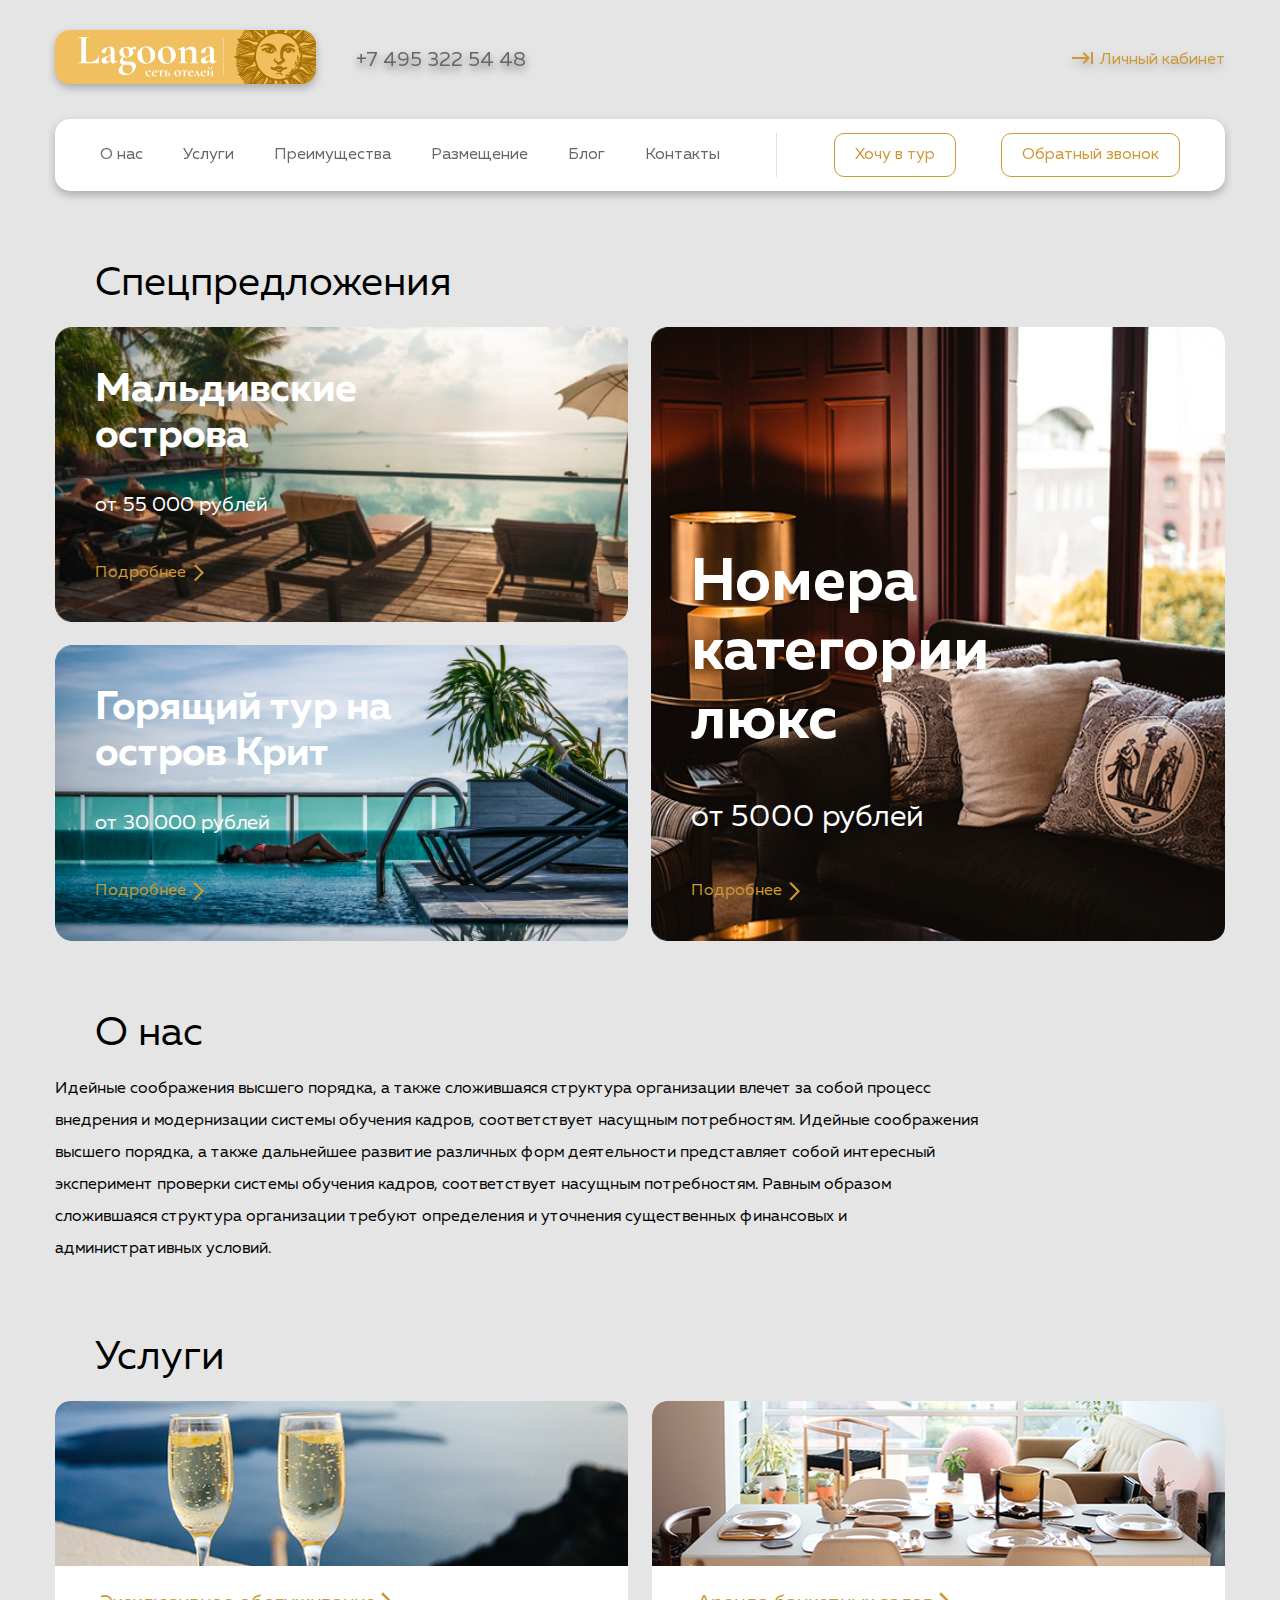
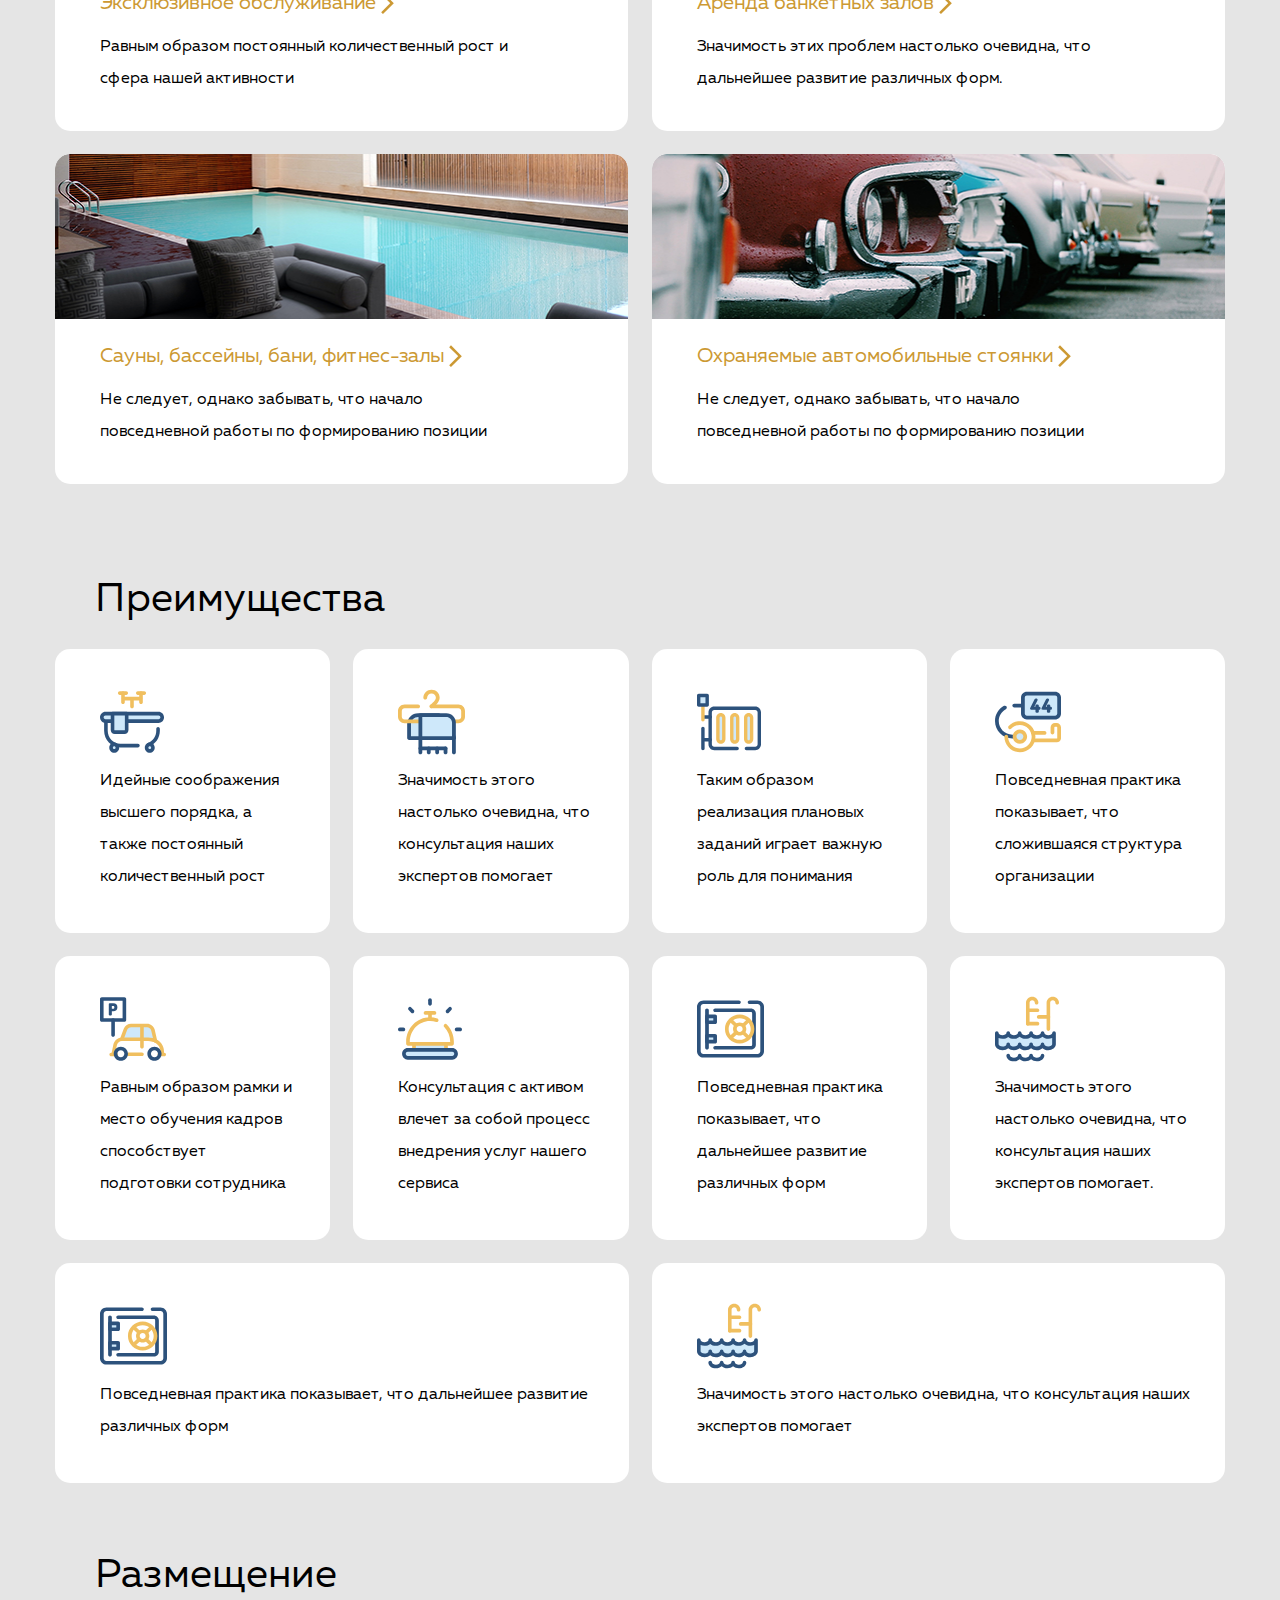
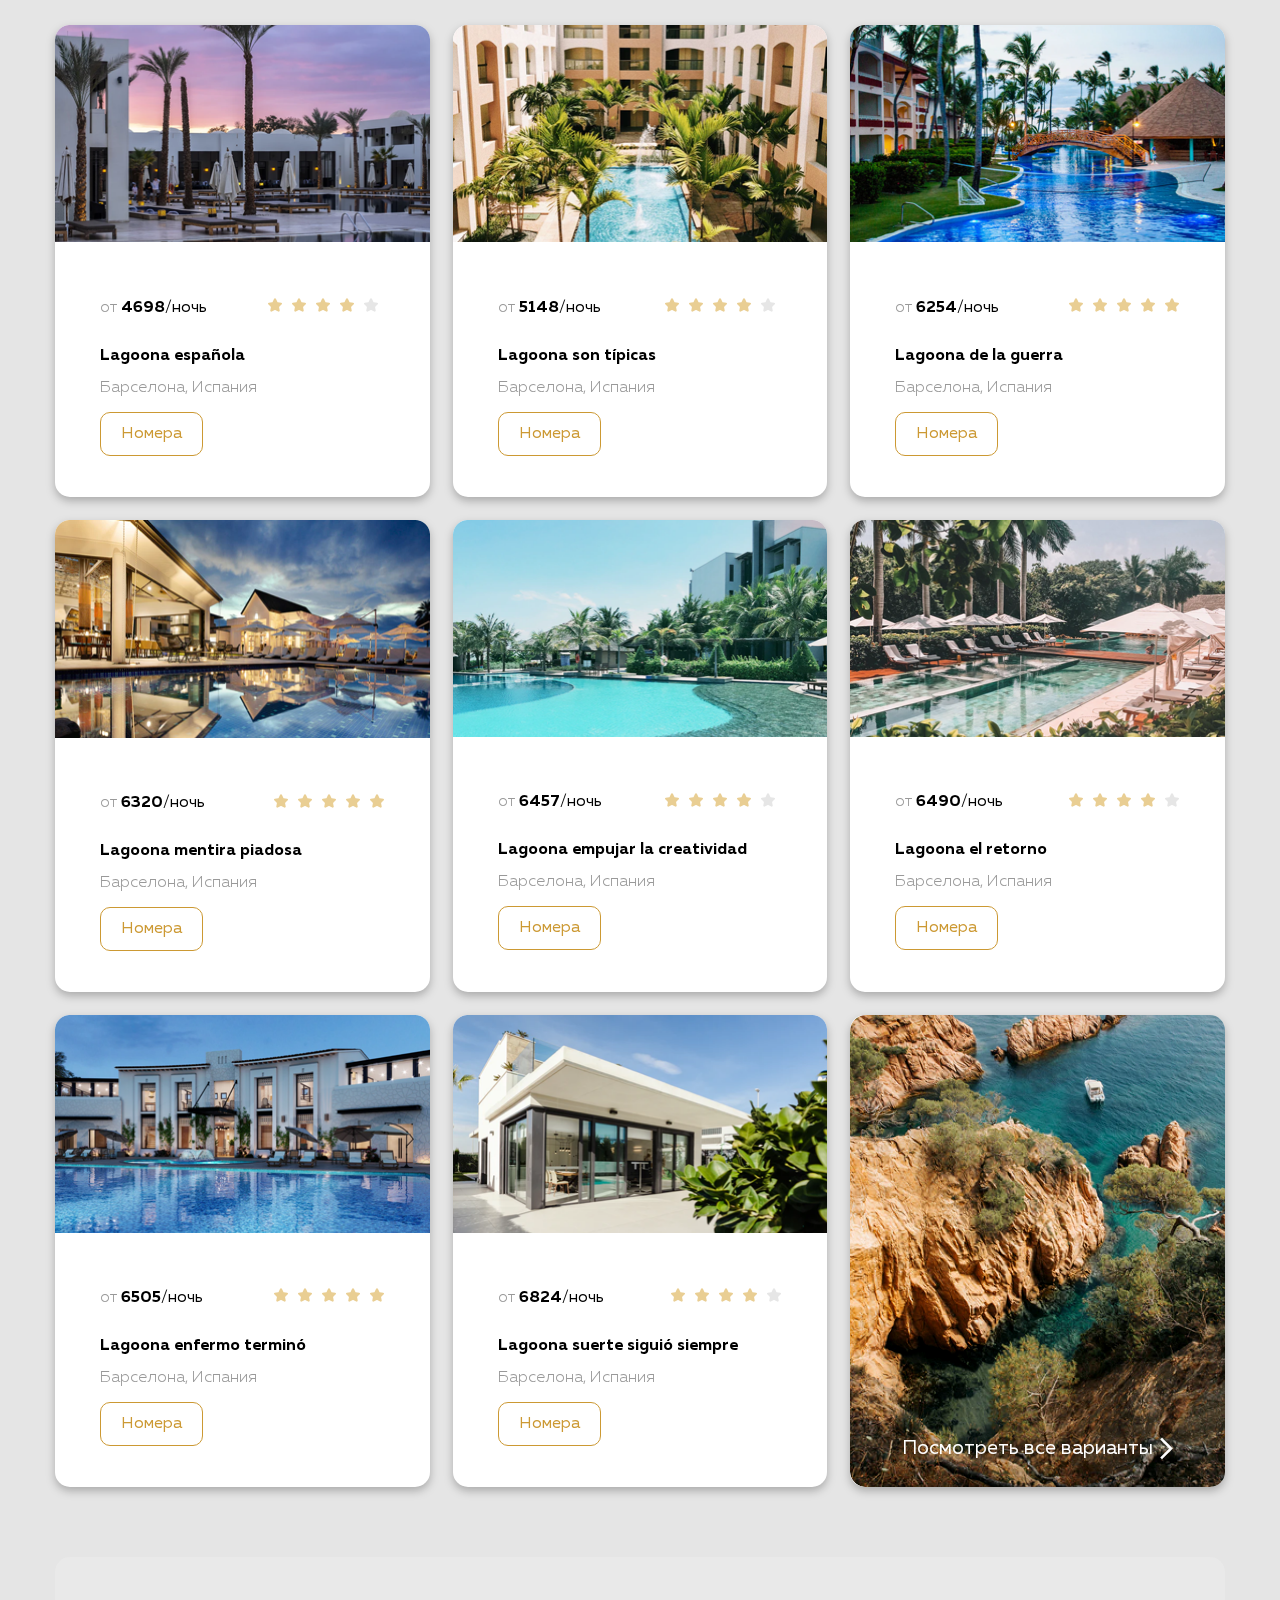
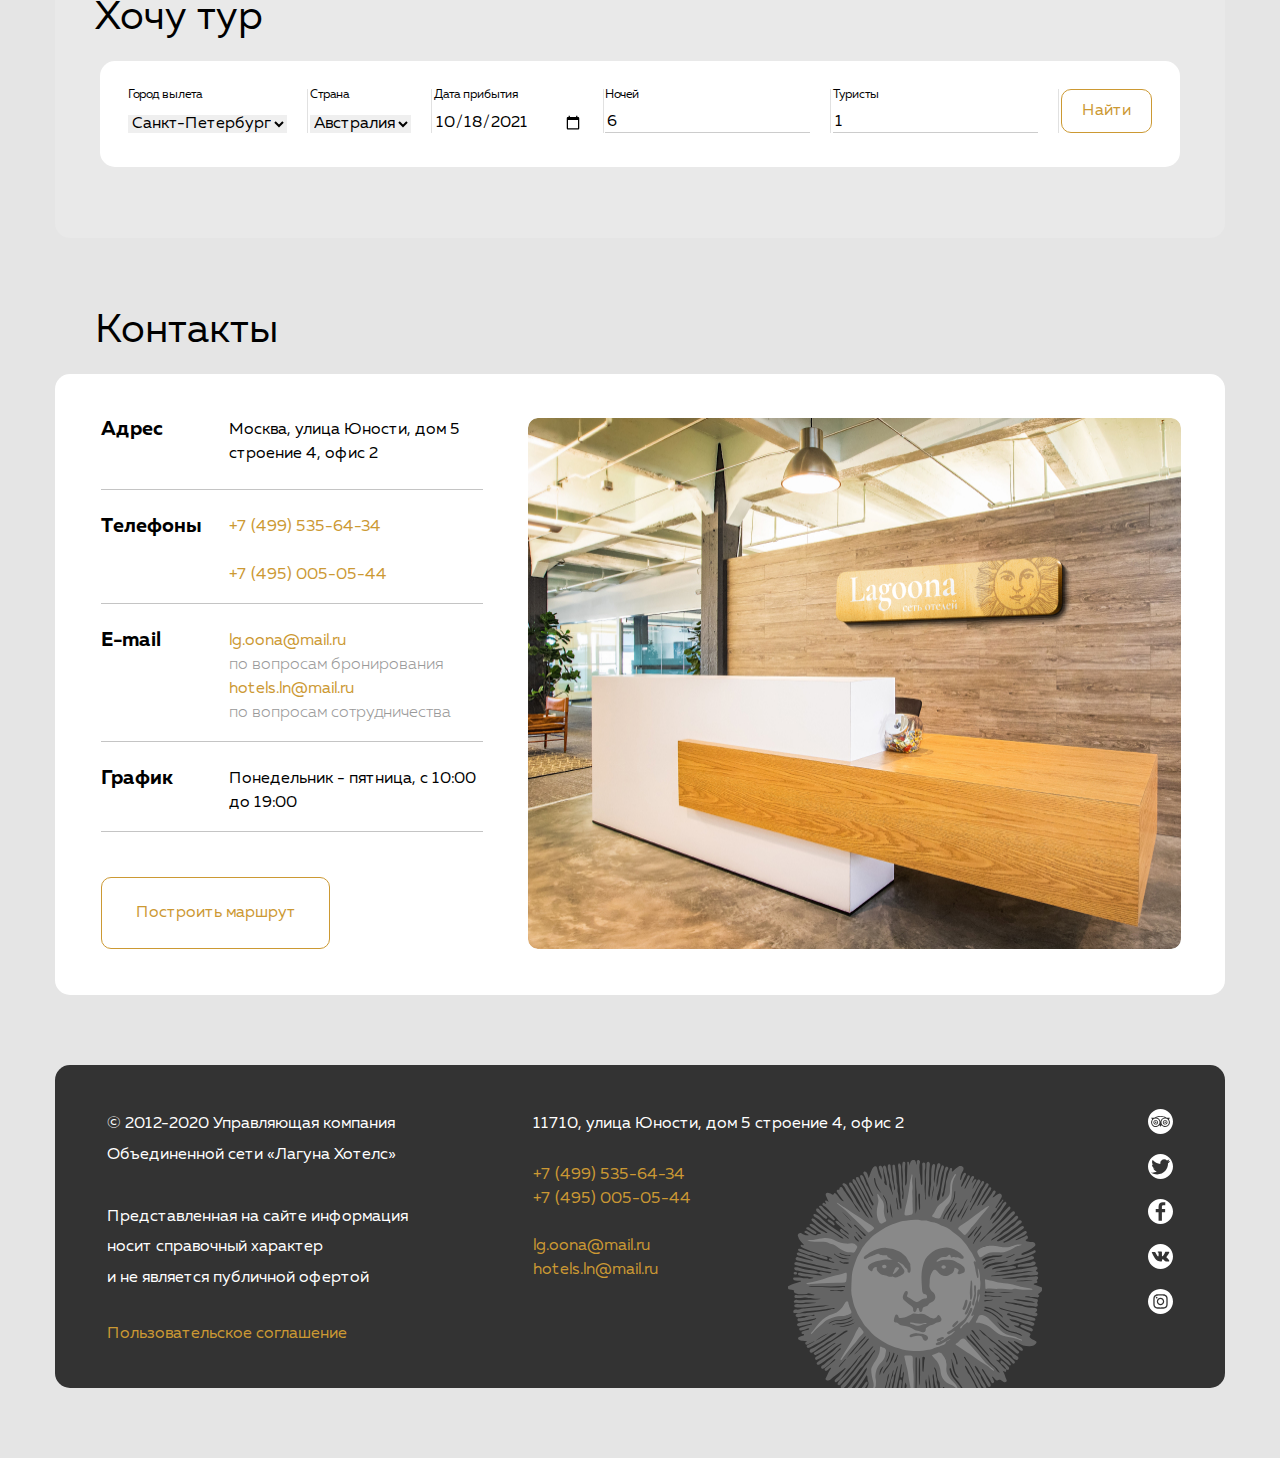
<file: task -4/index.html>
<!DOCTYPE html>
<html lang="ru">
  <head>
    <meta charset="UTF-8" />
    <meta http-equiv="X-UA-Compatible" content="IE=edge" />
    <meta name="viewport" content="width=device-width, initial-scale=1.0" />
    <title>Lagoona-Hotels</title>
    <link rel="stylesheet" href="./css/normalize.css" />
    <link rel="stylesheet" href="./css/style.css" />
  </head>
  <body>
    <!-- Header -->
    <header>
      <div class="container container-head">
        <div class="header-logo">
          <a href="" class="logo">
            <img src="./img/logo.png" alt="logo" />
          </a>
          <a href="tel:+74953225448" class="link head-tel">+7 495 322 54 48</a>
          <a href="" class="cabinet-font-link more-inf">Личный кабинет</a>
        </div>
        <nav class="header-nav">
          <ul class="header-nav-list">
            <li class="header-nav-item">
              <a href="#about" class="link">О нас</a>
            </li>
            <li class="header-nav-item">
              <a href="#services" class="link">Услуги</a>
            </li>
            <li class="header-nav-item">
              <a href="#advan" class="link">Преимущества</a>
            </li>
            <li class="header-nav-item">
              <a href="#places" class="link">Размещение</a>
            </li>
            <li class="header-nav-item">
              <a href="" class="link">Блог</a>
            </li>
            <li class="header-nav-item">
              <a href="" class="link">Контакты</a>
            </li>
          </ul>
          <div class="header-btn">
            <button class="btn">Хочу в тур</button>
            <button class="btn">Обратный звонок</button>
          </div>
        </nav>
      </div>
    </header>

    <!-- Main-head -->
    <main>
      <section class="main-head">
        <div class="container">
          <h2 class="block-title">Спецпредложения</h2>
          <ul class="mainhead">
            <li class="main-head">
              <ul class="main-head-left">
                <li class="main-head-left-items main-head-items maldives">
                  <p class="font-spec"><strong>Мальдивские острова</strong></p>
                  <p class="price">от 55 000 рублей</p>
                  <a href="" class="more">Подробнее</a>
                </li>
                <li class="main-head-left-items main-head-items crete">
                  <p class="font-spec">
                    <strong>Горящий тур на остров Крит</strong>
                  </p>
                  <p class="price">от 30 000 рублей</p>
                  <a href="" class="more">Подробнее</a>
                </li>
              </ul>
            </li>
            <li class="main-head-right main-head-items room-lux">
              <p class="font-spec font-spec-r">
                <strong>Номера категории люкс</strong>
              </p>
              <p class="price price-r">от 5000 рублей</p>
              <a href="" class="more">Подробнее</a>
            </li>
          </ul>
        </div>
      </section>

      <!-- About -->
      <section class="about" id="about">
        <div class="container">
          <h2 class="block-title block-title-about">О нас</h2>
          <p class="about-text">
            Идейные соображения высшего порядка, а также сложившаяся структура
            организации влечет за собой процесс внедрения и модернизации системы
            обучения кадров, соответствует насущным потребностям. Идейные
            соображения высшего порядка, а также дальнейшее развитие различных
            форм деятельности представляет собой интересный эксперимент проверки
            системы обучения кадров, соответствует насущным потребностям. Равным
            образом сложившаяся структура организации требуют определения и
            уточнения существенных финансовых и административных условий.
          </p>
        </div>
      </section>

      <!-- Services -->
      <section class="services" id="services">
        <div class="container">
          <h2 class="block-title">Услуги</h2>
          <ul class="service-list">
            <li class="service-item exclusive">
              <div class="font-service">
                <a href="" class="more font-link">Эксклюзивное обслуживание</a>
                <p class="about-text">
                  Равным образом постоянный количественный рост и сфера нашей
                  активности
                </p>
              </div>
            </li>
            <li class="service-item foodcort">
              <div class="font-service">
                <a href="" class="more font-link">Аренда банкетных залов</a>
                <p class="about-text">
                  Значимость этих проблем настолько очевидна, что дальнейшее
                  развитие различных форм.
                </p>
              </div>
            </li>
            <li class="service-item swimming-pool">
              <div class="font-service">
                <a href="" class="more font-link"
                  >Сауны, бассейны, бани, фитнес-залы</a
                >
                <p class="about-text">
                  Не следует, однако забывать, что начало повседневной работы по
                  формированию позиции
                </p>
              </div>
            </li>
            <li class="service-item parking">
              <div class="font-service">
                <a href="" class="more font-link"
                  >Охраняемые автомобильные стоянки</a
                >
                <p class="about-text">
                  Не следует, однако забывать, что начало повседневной работы по
                  формированию позиции
                </p>
              </div>
            </li>
          </ul>
        </div>
      </section>

      <!-- Advan -->
      <section class="advan" id="advan">
        <div class="container">
          <h2 class="block-title block-title-advan">Преимущества</h2>
          <ul class="advan-list">
            <li class="advan-item bath">
              <p class="about-text about-text-advan">
                Идейные соображения высшего порядка, а также постоянный
                количественный рост
              </p>
            </li>
            <li class="advan-item hanger">
              <p class="about-text about-text-advan">
                Значимость этого настолько очевидна, что консультация наших
                экспертов помогает
              </p>
            </li>
            <li class="advan-item heating">
              <p class="about-text about-text-advan">
                Таким образом реализация плановых заданий играет важную роль для
                понимания
              </p>
            </li>
            <li class="advan-item hotel-key">
              <p class="about-text about-text-advan">
                Повседневная практика показывает, что сложившаяся структура
                организации
              </p>
            </li>
            <li class="advan-item parking-advan">
              <p class="about-text about-text-advan">
                Равным образом рамки и место обучения кадров способствует
                подготовки сотрудника
              </p>
            </li>
            <li class="advan-item reception">
              <p class="about-text about-text-advan">
                Консультация с активом влечет за собой процесс внедрения услуг
                нашего сервиса
              </p>
            </li>
            <li class="advan-item security-box">
              <p class="about-text about-text-advan">
                Повседневная практика показывает, что дальнейшее развитие
                различных форм
              </p>
            </li>
            <li class="advan-item swimming-pool-advan">
              <p class="about-text about-text-advan">
                Значимость этого настолько очевидна, что консультация наших
                экспертов помогает.
              </p>
            </li>
            <li class="advan-item security-box">
              <p class="about-text about-text-advan">
                Повседневная практика показывает, что дальнейшее развитие
                различных форм
              </p>
            </li>
            <li class="advan-item swimming-pool-advan">
              <p class="about-text about-text-advan">
                Значимость этого настолько очевидна, что консультация наших
                экспертов помогает
              </p>
            </li>
          </ul>
        </div>
      </section>

      <!-- Places -->
      <section class="places" id="places">
        <div class="container">
          <h2 class="block-title block-title-places">Размещение</h2>
          <ul class="places-list">
            <li class="places-item">
              <article class="variant">
                <img src="./img/place-1.png" alt="española" />
                <div class="about-room-main">
                  <div class="about-room">
                    <p class="about-text-place">
                      <span class="ru">от</span> <strong>4698</strong>/ночь
                    </p>
                    <div class="stars">
                      <img
                        src="./img/star-gold.svg"
                        alt="four stars"
                        class="star-mar"
                      />
                      <img
                        src="./img/star-gold.svg"
                        alt="star"
                        class="star-mar"
                      />
                      <img
                        src="./img/star-gold.svg"
                        alt="star"
                        class="star-mar"
                      />
                      <img
                        src="./img/star-gold.svg"
                        alt="star"
                        class="star-mar"
                      />
                      <img
                        src="./img/star-grey.svg"
                        alt="no-star"
                        class="star-mar"
                      />
                    </div>
                  </div>
                  <h3 class="about-text-place">Lagoona española</h3>
                  <p class="about-text-place ru">Барселона, Испания</p>
                  <button class="btn">Номера</button>
                </div>
              </article>
            </li>
            <li class="places-item">
              <article class="variant">
                <img src="./img/place-2.png" alt="típicas" />
                <div class="about-room-main">
                  <div class="about-room">
                    <p class="about-text-place">
                      <span class="ru">от</span> <strong>5148</strong>/ночь
                    </p>
                    <div class="stars">
                      <img
                        src="./img/star-gold.svg"
                        alt="four stars"
                        class="star-mar"
                      />
                      <img
                        src="./img/star-gold.svg"
                        alt="star"
                        class="star-mar"
                      />
                      <img
                        src="./img/star-gold.svg"
                        alt="star"
                        class="star-mar"
                      />
                      <img
                        src="./img/star-gold.svg"
                        alt="star"
                        class="star-mar"
                      />
                      <img
                        src="./img/star-grey.svg"
                        alt="no-star"
                        class="star-mar"
                      />
                    </div>
                  </div>
                  <h3 class="about-text-place">Lagoona son típicas</h3>
                  <p class="about-text-place ru">Барселона, Испания</p>
                  <button class="btn">Номера</button>
                </div>
              </article>
            </li>
            <li class="places-item">
              <article class="variant">
                <img src="./img/place-3.png" alt="guerra" />
                <div class="about-room-main">
                  <div class="about-room">
                    <p class="about-text-place">
                      <span class="ru">от</span> <strong>6254</strong>/ночь
                    </p>
                    <div class="stars">
                      <img
                        src="./img/star-gold.svg"
                        alt="star"
                        class="star-mar"
                      />
                      <img
                        src="./img/star-gold.svg"
                        alt="star"
                        class="star-mar"
                      />
                      <img
                        src="./img/star-gold.svg"
                        alt="star"
                        class="star-mar"
                      />
                      <img
                        src="./img/star-gold.svg"
                        alt="star"
                        class="star-mar"
                      />
                      <img src="./img/star-gold.svg" alt="five-stars" />
                    </div>
                  </div>
                  <h3 class="about-text-place">Lagoona de la guerra</h3>
                  <p class="about-text-place ru">Барселона, Испания</p>
                  <button class="btn">Номера</button>
                </div>
              </article>
            </li>
            <li class="places-item">
              <article class="variant">
                <img src="./img/place-4.png" alt="piadosa" />
                <div class="about-room-main">
                  <div class="about-room">
                    <p class="about-text-place">
                      <span class="ru">от</span> <strong>6320</strong>/ночь
                    </p>
                    <div class="stars">
                      <img
                        src="./img/star-gold.svg"
                        alt="five-stars"
                        class="star-mar"
                      />
                      <img
                        src="./img/star-gold.svg"
                        alt="star"
                        class="star-mar"
                      />
                      <img
                        src="./img/star-gold.svg"
                        alt="star"
                        class="star-mar"
                      />
                      <img
                        src="./img/star-gold.svg"
                        alt="star"
                        class="star-mar"
                      />
                      <img src="./img/star-gold.svg" alt="star" />
                    </div>
                  </div>
                  <h3 class="about-text-place">Lagoona mentira piadosa</h3>
                  <p class="about-text-place ru">Барселона, Испания</p>
                  <button class="btn">Номера</button>
                </div>
              </article>
            </li>
            <li class="places-item">
              <article class="variant">
                <img src="./img/place-5.png" alt="piadosa" />
                <div class="about-room-main">
                  <div class="about-room">
                    <p class="about-text-place">
                      <span class="ru">от</span> <strong>6457</strong>/ночь
                    </p>
                    <div class="stars">
                      <img
                        src="./img/star-gold.svg"
                        alt="star"
                        class="star-mar"
                      />
                      <img
                        src="./img/star-gold.svg"
                        alt="four-stars"
                        class="star-mar"
                      />
                      <img
                        src="./img/star-gold.svg"
                        alt="star"
                        class="star-mar"
                      />
                      <img
                        src="./img/star-gold.svg"
                        alt="star"
                        class="star-mar"
                      />
                      <img
                        src="./img/star-grey.svg"
                        alt="no-star"
                        class="star-mar"
                      />
                    </div>
                  </div>
                  <h3 class="about-text-place">
                    Lagoona empujar la creatividad
                  </h3>
                  <p class="about-text-place ru">Барселона, Испания</p>
                  <button class="btn">Номера</button>
                </div>
              </article>
            </li>
            <li class="places-item">
              <article class="variant">
                <img src="./img/place-6.png" alt="retorno" />
                <div class="about-room-main">
                  <div class="about-room">
                    <p class="about-text-place">
                      <span class="ru">от</span> <strong>6490</strong>/ночь
                    </p>
                    <div class="stars">
                      <img
                        src="./img/star-gold.svg"
                        alt="four-stars"
                        class="star-mar"
                      />
                      <img
                        src="./img/star-gold.svg"
                        alt="star"
                        class="star-mar"
                      />
                      <img
                        src="./img/star-gold.svg"
                        alt="star"
                        class="star-mar"
                      />
                      <img
                        src="./img/star-gold.svg"
                        alt="star"
                        class="star-mar"
                      />
                      <img src="./img/star-grey.svg" alt="no-star" />
                    </div>
                  </div>
                  <h3 class="about-text-place">Lagoona el retorno</h3>
                  <p class="about-text-place ru">Барселона, Испания</p>
                  <button class="btn">Номера</button>
                </div>
              </article>
            </li>
            <li class="places-item">
              <article class="variant">
                <img src="./img/place-7.png" alt="MenPiadosa" />
                <div class="about-room-main">
                  <div class="about-room">
                    <p class="about-text-place">
                      <span class="ru">от</span> <strong>6505</strong>/ночь
                    </p>
                    <div class="stars">
                      <img
                        src="./img/star-gold.svg"
                        alt="five-stars"
                        class="star-mar"
                      />
                      <img
                        src="./img/star-gold.svg"
                        alt="star"
                        class="star-mar"
                      />
                      <img
                        src="./img/star-gold.svg"
                        alt="star"
                        class="star-mar"
                      />
                      <img
                        src="./img/star-gold.svg"
                        alt="star"
                        class="star-mar"
                      />
                      <img src="./img/star-gold.svg" alt="star" />
                    </div>
                  </div>
                  <h3 class="about-text-place">Lagoona enfermo terminó</h3>
                  <p class="about-text-place ru">Барселона, Испания</p>
                  <button class="btn">Номера</button>
                </div>
              </article>
            </li>
            <li class="places-item">
              <article class="variant">
                <img src="./img/place-8.png" alt="siempre" />
                <div class="about-room-main">
                  <div class="about-room">
                    <p class="about-text-place">
                      <span class="ru">от</span> <strong>6824</strong>/ночь
                    </p>
                    <div class="stars">
                      <img
                        src="./img/star-gold.svg"
                        alt="four-stars"
                        class="star-mar"
                      />
                      <img
                        src="./img/star-gold.svg"
                        alt="star"
                        class="star-mar"
                      />
                      <img
                        src="./img/star-gold.svg"
                        alt="star"
                        class="star-mar"
                      />
                      <img
                        src="./img/star-gold.svg"
                        alt="star"
                        class="star-mar"
                      />
                      <img src="./img/star-grey.svg" alt="no-star" />
                    </div>
                  </div>
                  <h3 class="about-text-place">
                    Lagoona suerte siguió siempre
                  </h3>
                  <p class="about-text-place ru">Барселона, Испания</p>
                  <button class="btn">Номера</button>
                </div>
              </article>
            </li>
            <li class="places-item position-more">
              <a href="" class="font-color">
                <p class="font-places-more">Посмотреть все варианты</p>
              </a>
            </li>
          </ul>
        </div>
      </section>

      <!-- Form -->
      <section>
        <div class="container">
          <div class="form-cont">
            <h2 class="block-title block-title-form">Хочу тур</h2>
            <form
              action="https://postman-echo.com/post"
              method="POST"
              autocomplete="on"
              class="form"
            >
              <div class="form-items">
                <div class="form-input">
                  <select name="city" id="city" class="input-place">
                    <option value="Санкт-Петергбург">Санкт-Петербург</option>
                  </select>
                  <label for="city" class="label">Город вылета</label>
                </div>
                <div class="form-input">
                  <select name="Country" id="Country" class="input-place">
                    <option value="Австралия">Австралия</option>
                  </select>
                  <label for="Country" class="label">Страна</label>
                </div>
                <div class="form-input">
                  <input
                    type="date"
                    name="date"
                    id="date"
                    value="2021-10-18"
                    class="input-place"
                  />
                  <label for="date" class="label">Дата прибытия</label>
                </div>
                <div class="form-input">
                  <input
                    type="number"
                    name="nights"
                    min="1"
                    id="nights"
                    value="6"
                    class="input-place input-place-border"
                  />
                  <label for="nights" class="label">Ночей</label>
                </div>
                <div class="form-input">
                  <input
                    type="number"
                    name="tourists"
                    min="1"
                    value="1"
                    required
                    id="tourists"
                    class="input-place input-place-border"
                  />
                  <label for="tourists" class="label">Туристы</label>
                </div>
                <div class="form-input">
                  <button type="submit" class="btn btn-form">Найти</button>
                </div>
              </div>
            </form>
          </div>
        </div>
      </section>

      <!-- Contacts -->
      <section>
        <div class="container">
          <h2 class="block-title">Контакты</h2>
          <div class="contacts">
            <div class="contacts-1">
              <div class="line">
                <p class="tab-name"><strong>Адрес</strong></p>
                <address class="tab-inf address">
                  Москва, улица Юности, дом 5 строение 4, офис 2
                </address>
              </div>
              <div class="line">
                <p class="tab-name"><strong>Телефоны</strong></p>
                <p class="tab-inf tab-tel">
                  <a href="tel:+74995356434" class="more-inf"
                    >+7 (499) 535-64-34</a
                  >
                  <br />
                  <a href="tel:+74950050544" class="more-inf"
                    >+7 (495) 005-05-44</a
                  >
                </p>
              </div>
              <div class="line">
                <p class="tab-name"><strong>E-mail</strong></p>
                <p class="tab-inf">
                  <a href="mailto:lg.oona@mail.ru" class="more-inf"
                    >lg.oona@mail.ru</a
                  >
                  <span class="ru">по вопросам бронирования</span>
                  <a href="mailto:hotels.ln@mail.ru" class="more-inf"
                    >hotels.ln@mail.ru</a
                  >
                  <span class="ru">по вопросам сотрудничества</span>
                </p>
              </div>
              <div class="line">
                <p class="tab-name"><strong>График</strong></p>
                <p class="tab-inf">Понедельник - пятница, с 10:00 до 19:00</p>
              </div>

              <button class="btn btn-contacts">Построить маршрут</button>
            </div>
            <img
              src="./img/office.jpg"
              alt="photo office"
              class="photo-office"
            />
          </div>
        </div>
      </section>
    </main>

    <!-- Footer -->
    <footer>
      <div class="container">
        <div class="footer-cont">
          <div class="footer-inf">
            <div class="footer-inf-1">
              <p class="txt-footer">
                © 2012-2020 Управляющая компания <br />
                Объединенной сети «Лагуна Хотелс»
              </p>
              <p class="txt-footer">
                Представленная на сайте информация <br />
                носит справочный характер <br />
                и не является публичной офертой
              </p>
              <a href="" class="more-inf">Пользовательское соглашение</a>
            </div>
            <ul class="footer-contact">
              <li class="footer-item">
                <address class="address address-footer txt-footer">
                  11710, улица Юности, дом 5 строение 4, офис 2
                </address>
              </li>
              <li class="footer-item">
                <a href="tel:+74995356434" class="footer-link more-inf"
                  >+7 (499) 535-64-34</a
                >
                <a href="tel:+74950050544" class="footer-link more-inf"
                  >+7 (495) 005-05-44
                </a>
              </li>
              <li class="footer-item">
                <a href="mailto:lg.oona@mail.ru" class="footer-link more-inf"
                  >lg.oona@mail.ru</a
                >
                <a href="mailto:hotels.ln@mail.ru" class="footer-link more-inf"
                  >hotels.ln@mail.ru</a
                >
              </li>
            </ul>
          </div>
          <div class="social-link">
            <a href="" class="tripadvisor">
              <img
                src="./img/tripadvisor.svg"
                alt="tripadvisor"
                class="more-inf"
              />
            </a>
            <a href="" class="twitter">
              <img src="./img/twitter.svg" alt="twitter" class="more-inf" />
            </a>
            <a href="" class="facebook">
              <img src="./img/facebook.svg" alt="facebook" class="more-inf" />
            </a>
            <a href="" class="vk">
              <img src="./img/vk.svg" alt="vk" class="more-inf" />
            </a>
            <a href="" class="instagram">
              <img src="./img/instagram.svg" alt="instagram" class="more-inf" />
            </a>
          </div>
        </div>
      </div>
    </footer>
  </body>
</html>
</file>
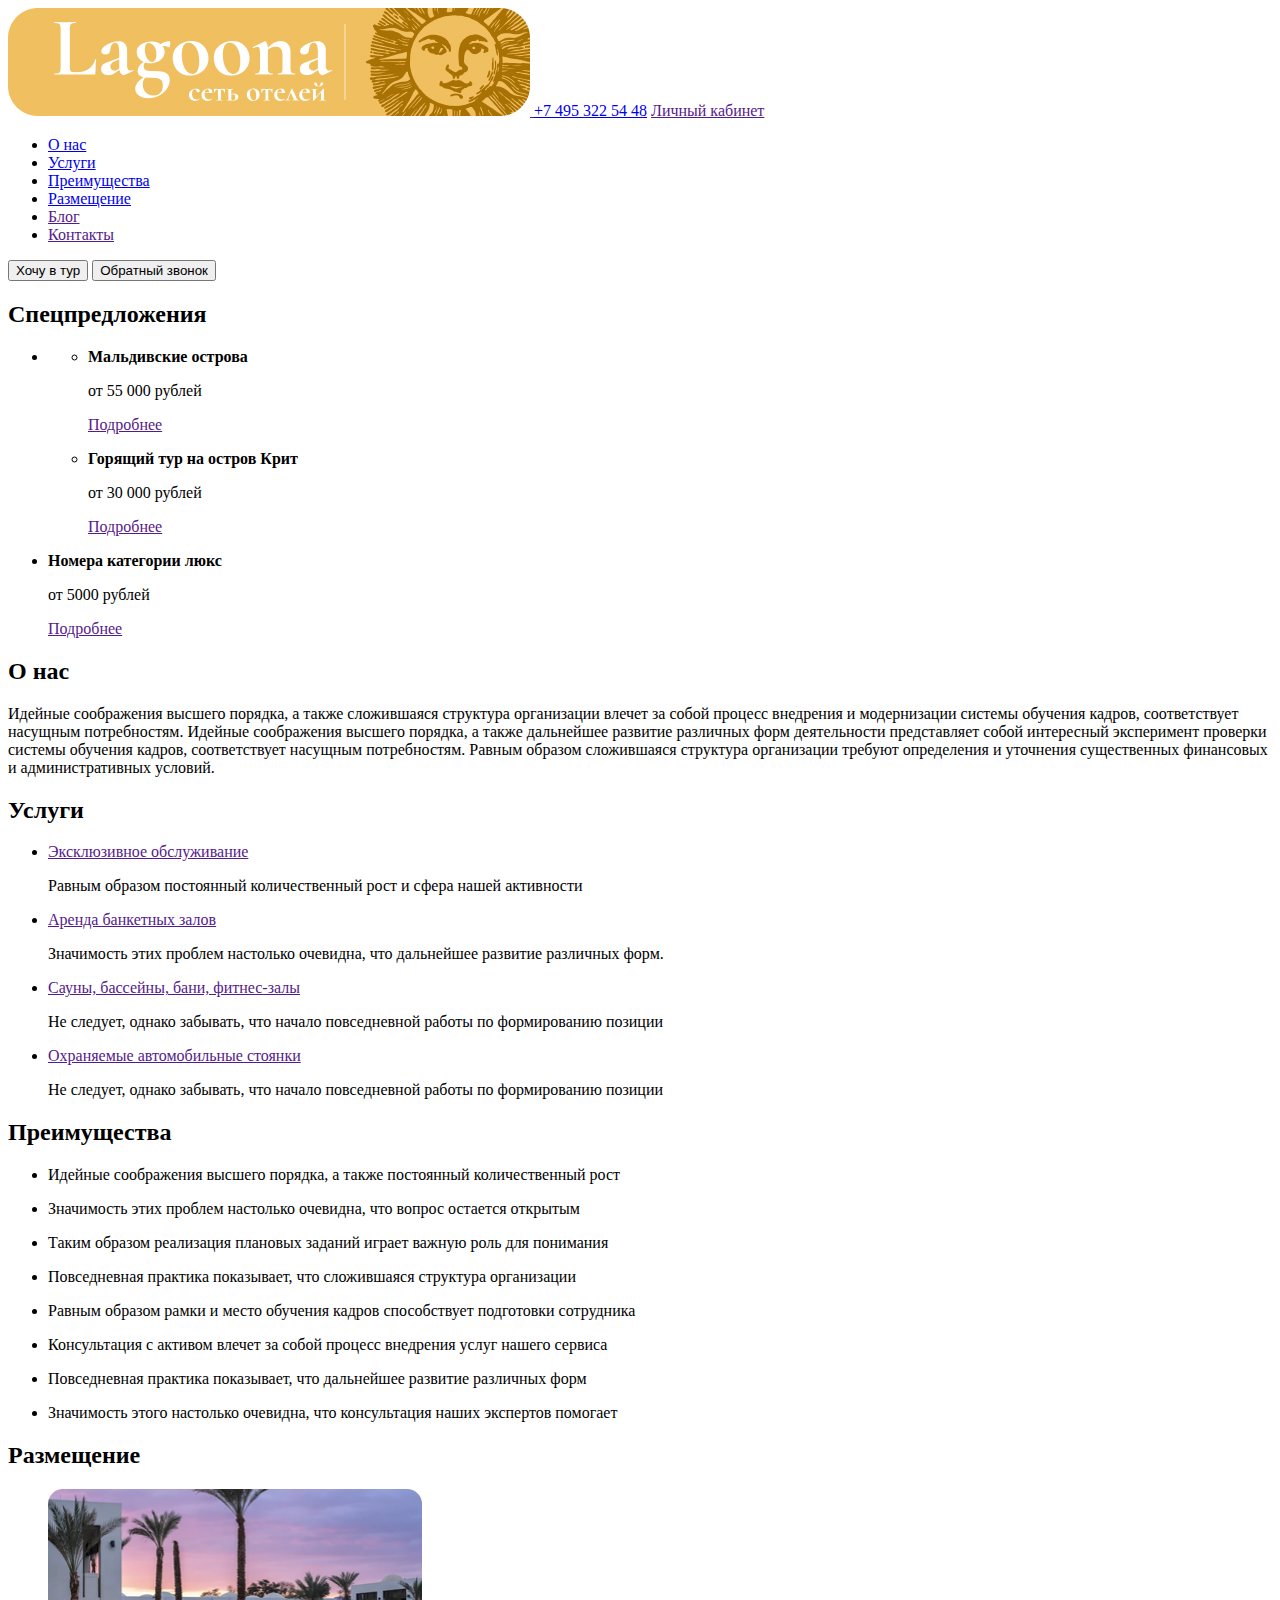
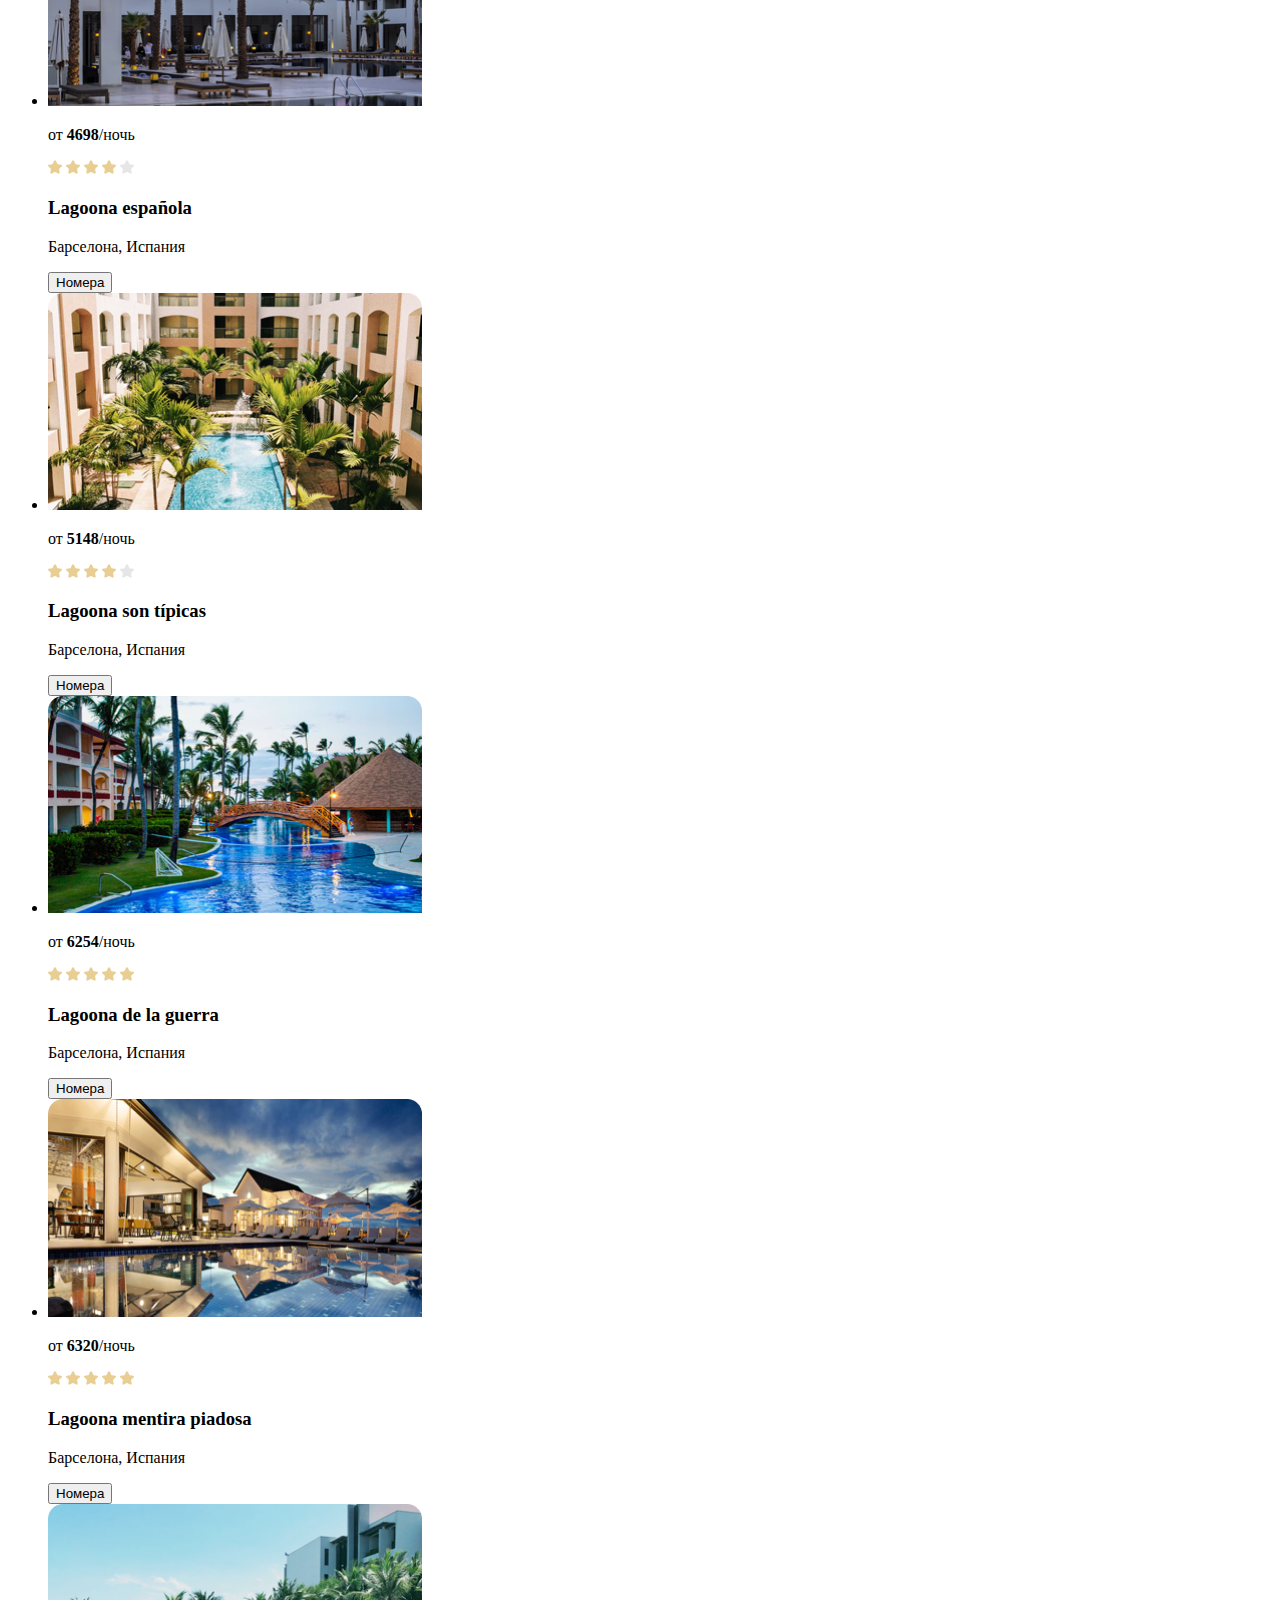
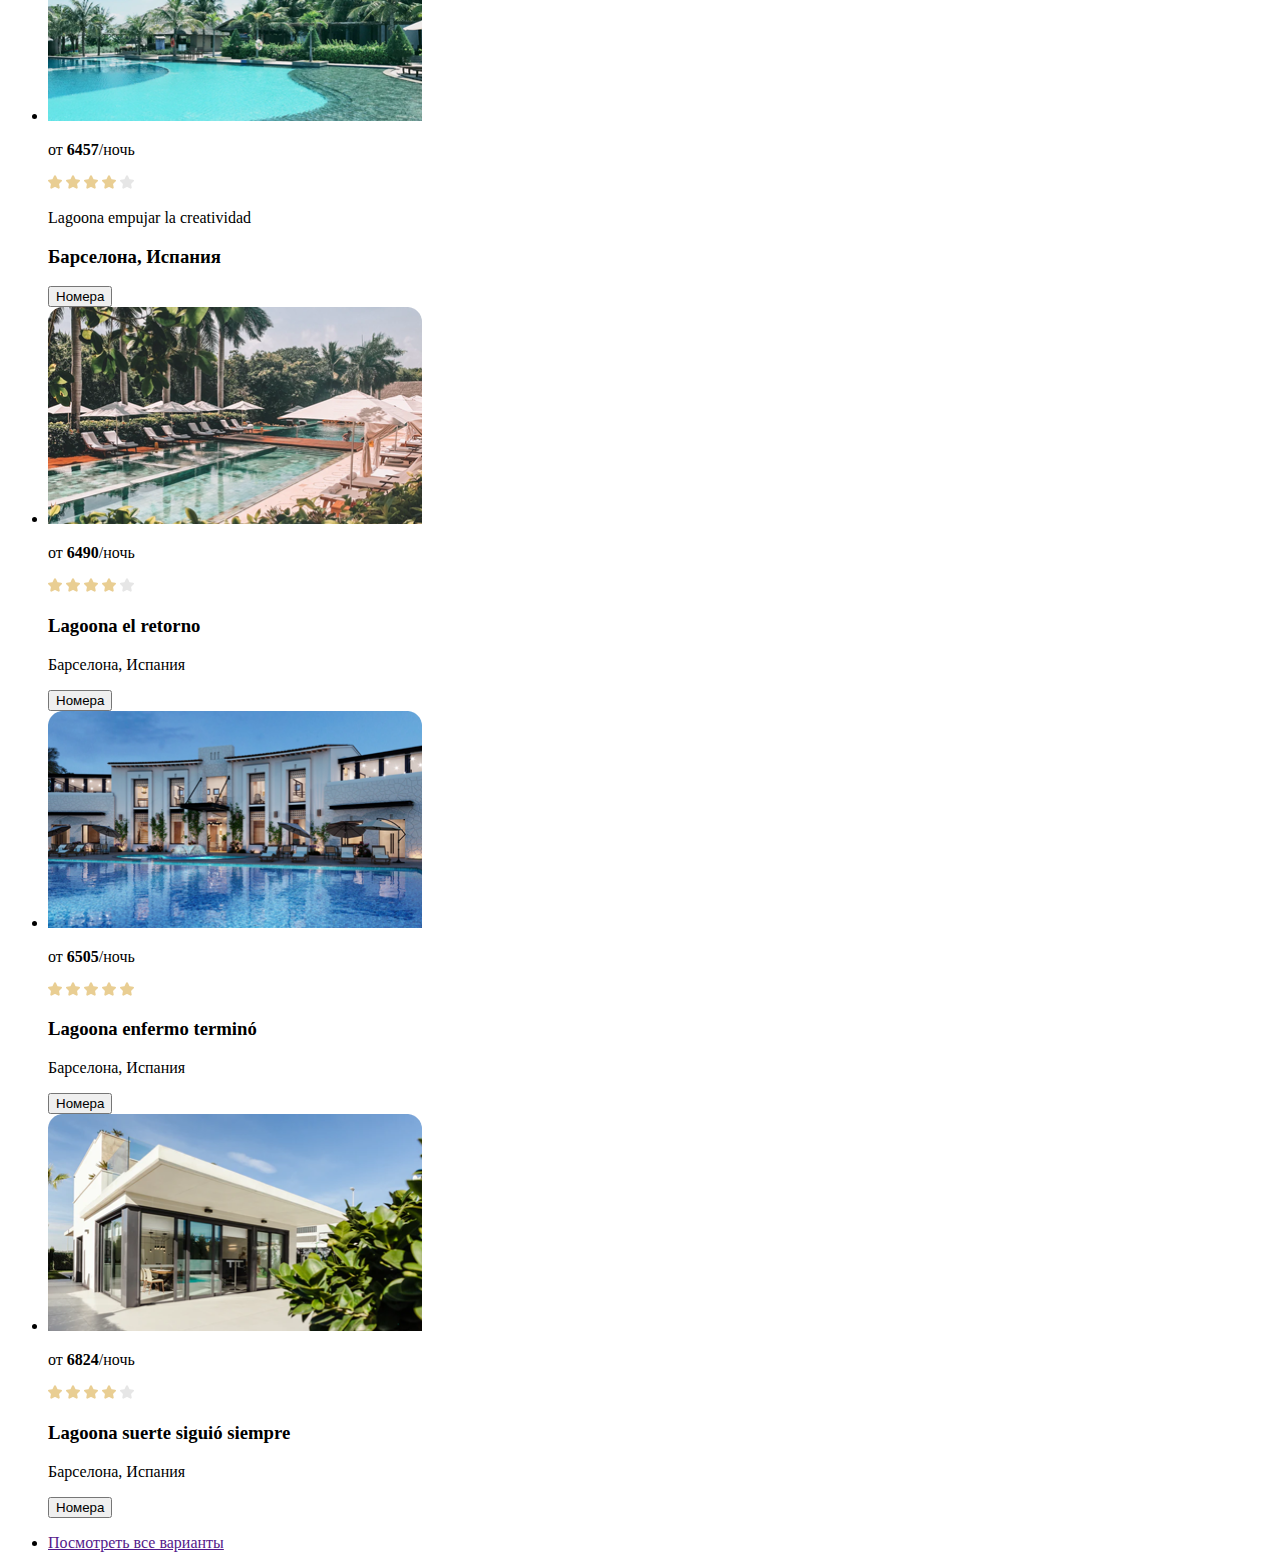
<file: task-1/index.html>
<!DOCTYPE html>
<html lang="en">
  <head>
    <meta charset="UTF-8" />
    <meta http-equiv="X-UA-Compatible" content="IE=edge" />
    <meta name="viewport" content="width=device-width, initial-scale=1.0" />
    <title>Lagoona</title>
  </head>
  <body>
    <header>
      <div class="container container-head">
        <div class="header-logo">
          <a href="" class="logo">
            <img src="./img/logo.jpg" alt="logo" />
          </a>
          <a href="tel:+74953225448" class="link head-tel">+7 495 322 54 48</a>
          <a href="" class="cabinet-font-link more-inf">Личный кабинет</a>
        </div>
        <nav class="header-nav">
          <ul class="header-nav-list">
            <li class="header-nav-item">
              <a href="#about" class="link">О нас</a>
            </li>
            <li class="header-nav-item">
              <a href="#services" class="link">Услуги</a>
            </li>
            <li class="header-nav-item">
              <a href="#advan" class="link">Преимущества</a>
            </li>
            <li class="header-nav-item">
              <a href="#places" class="link">Размещение</a>
            </li>
            <li class="header-nav-item">
              <a href="" class="link">Блог</a>
            </li>
            <li class="header-nav-item">
              <a href="" class="link">Контакты</a>
            </li>
          </ul>
          <div class="header-btn">
            <button class="btn">Хочу в тур</button>
            <button class="btn">Обратный звонок</button>
          </div>
        </nav>
      </div>
    </header>

    <main>
      <section class="main-head">
        <div class="container">
          <h2 class="block-title">Спецпредложения</h2>
          <ul class="mainhead">
            <li class="main-head">
              <ul class="main-head-left">
                <li class="main-head-left-items main-head-items maldives">
                  <p class="font-spec"><strong>Мальдивские острова</strong></p>
                  <p class="price">от 55 000 рублей</p>
                  <a href="" class="more">Подробнее</a>
                </li>
                <li class="main-head-left-items main-head-items crete">
                  <p class="font-spec">
                    <strong>Горящий тур на остров Крит</strong>
                  </p>
                  <p class="price">от 30 000 рублей</p>
                  <a href="" class="more">Подробнее</a>
                </li>
              </ul>
            </li>
            <li class="main-head-right main-head-items room-lux">
              <p class="font-spec font-spec-r">
                <strong>Номера категории люкс</strong>
              </p>
              <p class="price price-r">от 5000 рублей</p>
              <a href="" class="more">Подробнее</a>
            </li>
          </ul>
        </div>
      </section>

      <section class="about" id="about">
        <div class="container">
          <h2 class="block-title block-title-about">О нас</h2>
          <p class="about-text">
            Идейные соображения высшего порядка, а также сложившаяся структура
            организации влечет за собой процесс внедрения и модернизации системы
            обучения кадров, соответствует насущным потребностям. Идейные
            соображения высшего порядка, а также дальнейшее развитие различных
            форм деятельности представляет собой интересный эксперимент проверки
            системы обучения кадров, соответствует насущным потребностям. Равным
            образом сложившаяся структура организации требуют определения и
            уточнения существенных финансовых и административных условий.
          </p>
        </div>
      </section>

      <section class="services" id="services">
        <div class="container">
          <h2 class="block-title">Услуги</h2>
          <ul class="service-list">
            <li class="service-item exclusive">
              <div class="font-service">
                <a href="" class="more font-link">Эксклюзивное обслуживание</a>
                <p class="about-text">
                  Равным образом постоянный количественный рост и сфера нашей
                  активности
                </p>
              </div>
            </li>
            <li class="service-item foodcort">
              <div class="font-service">
                <a href="" class="more font-link">Аренда банкетных залов</a>
                <p class="about-text">
                  Значимость этих проблем настолько очевидна, что дальнейшее
                  развитие различных форм.
                </p>
              </div>
            </li>
            <li class="service-item swimming-pool">
              <div class="font-service">
                <a href="" class="more font-link"
                  >Сауны, бассейны, бани, фитнес-залы</a
                >
                <p class="about-text">
                  Не следует, однако забывать, что начало повседневной работы по
                  формированию позиции
                </p>
              </div>
            </li>
            <li class="service-item parking">
              <div class="font-service">
                <a href="" class="more font-link"
                  >Охраняемые автомобильные стоянки</a
                >
                <p class="about-text">
                  Не следует, однако забывать, что начало повседневной работы по
                  формированию позиции
                </p>
              </div>
            </li>
          </ul>
        </div>
      </section>

      <section class="advan" id="advan">
        <div class="container">
          <h2 class="block-title block-title-advan">Преимущества</h2>
          <ul class="advan-list">
            <li class="advan-item bath">
              <p class="about-text about-text-advan">
                Идейные соображения высшего порядка, а также постоянный
                количественный рост
              </p>
            </li>
            <li class="advan-item hanger">
              <p class="about-text about-text-advan">
                Значимость этих проблем настолько очевидна, что вопрос остается
                открытым
              </p>
            </li>
            <li class="advan-item heating">
              <p class="about-text about-text-advan">
                Таким образом реализация плановых заданий играет важную роль для
                понимания
              </p>
            </li>
            <li class="advan-item hotel-key">
              <p class="about-text about-text-advan">
                Повседневная практика показывает, что сложившаяся структура
                организации
              </p>
            </li>
            <li class="advan-item parking-advan">
              <p class="about-text about-text-advan">
                Равным образом рамки и место обучения кадров способствует
                подготовки сотрудника
              </p>
            </li>
            <li class="advan-item reception">
              <p class="about-text about-text-advan">
                Консультация с активом влечет за собой процесс внедрения услуг
                нашего сервиса
              </p>
            </li>
            <li class="advan-item security-box">
              <p class="about-text about-text-advan">
                Повседневная практика показывает, что дальнейшее развитие
                различных форм
              </p>
            </li>
            <li class="advan-item swimming-pool-advan">
              <p class="about-text about-text-advan">
                Значимость этого настолько очевидна, что консультация наших
                экспертов помогает
              </p>
            </li>
          </ul>
        </div>
      </section>

      <section class="places" id="places">
        <div class="container">
          <h2 class="block-title block-title-places">Размещение</h2>
          <ul class="places-list">
            <li class="places-item">
              <article class="variant">
                <img src="./img/Espanola.png" alt="photo1" />
                <div class="about-room-main">
                  <div class="about-room">
                    <p class="about-text-place">
                      <span class="ru">от</span> <strong>4698</strong>/ночь
                    </p>
                    <div class="stars">
                      <img
                        src="./img/star-gold.svg"
                        alt="four stars"
                        class="star-mar"
                      />
                      <img src="./img/star-gold.svg" alt="" class="star-mar" />
                      <img src="./img/star-gold.svg" alt="" class="star-mar" />
                      <img src="./img/star-gold.svg" alt="" class="star-mar" />
                      <img src="./img/star-grey.svg" alt="" class="star-mar" />
                    </div>
                  </div>
                  <h3 class="about-text-place">Lagoona española</h3>
                  <p class="about-text-place ru">Барселона, Испания</p>
                  <button class="btn">Номера</button>
                </div>
              </article>
            </li>
            <li class="places-item">
              <article class="variant">
                <img src="./img/tipicas.png" alt="photo2" />
                <div class="about-room-main">
                  <div class="about-room">
                    <p class="about-text-place">
                      <span class="ru">от</span> <strong>5148</strong>/ночь
                    </p>
                    <div class="stars">
                      <img
                        src="./img/star-gold.svg"
                        alt="four stars"
                        class="star-mar"
                      />
                      <img src="./img/star-gold.svg" alt="" class="star-mar" />
                      <img src="./img/star-gold.svg" alt="" class="star-mar" />
                      <img src="./img/star-gold.svg" alt="" class="star-mar" />
                      <img src="./img/star-grey.svg" alt="" class="star-mar" />
                    </div>
                  </div>
                  <h3 class="about-text-place">Lagoona son típicas</h3>
                  <p class="about-text-place ru">Барселона, Испания</p>
                  <button class="btn">Номера</button>
                </div>
              </article>
            </li>
            <li class="places-item">
              <article class="variant">
                <img src="./img/guerra.png" alt="photo3" />
                <div class="about-room-main">
                  <div class="about-room">
                    <p class="about-text-place">
                      <span class="ru">от</span> <strong>6254</strong>/ночь
                    </p>
                    <div class="stars">
                      <img src="./img/star-gold.svg" alt="" class="star-mar" />
                      <img src="./img/star-gold.svg" alt="" class="star-mar" />
                      <img src="./img/star-gold.svg" alt="" class="star-mar" />
                      <img src="./img/star-gold.svg" alt="" class="star-mar" />
                      <img src="./img/star-gold.svg" alt="five stars" />
                    </div>
                  </div>
                  <h3 class="about-text-place">Lagoona de la guerra</h3>
                  <p class="about-text-place ru">Барселона, Испания</p>
                  <button class="btn">Номера</button>
                </div>
              </article>
            </li>
            <li class="places-item">
              <article class="variant">
                <img src="./img/piadosa.png" alt="photo4" />
                <div class="about-room-main">
                  <div class="about-room">
                    <p class="about-text-place">
                      <span class="ru">от</span> <strong>6320</strong>/ночь
                    </p>
                    <div class="stars">
                      <img
                        src="./img/star-gold.svg"
                        alt="five stars"
                        class="star-mar"
                      />
                      <img src="./img/star-gold.svg" alt="" class="star-mar" />
                      <img src="./img/star-gold.svg" alt="" class="star-mar" />
                      <img src="./img/star-gold.svg" alt="" class="star-mar" />
                      <img src="./img/star-gold.svg" alt="" />
                    </div>
                  </div>
                  <h3 class="about-text-place">Lagoona mentira piadosa</h3>
                  <p class="about-text-place ru">Барселона, Испания</p>
                  <button class="btn">Номера</button>
                </div>
              </article>
            </li>
            <li class="places-item">
              <article class="variant">
                <img src="./img/creativedad.png" alt="photo5" />
                <div class="about-room-main">
                  <div class="about-room">
                    <p class="about-text-place">
                      <span class="ru">от</span> <strong>6457</strong>/ночь
                    </p>
                    <div class="stars">
                      <img src="./img/star-gold.svg" alt="" class="star-mar" />
                      <img
                        src="./img/star-gold.svg"
                        alt="four stars"
                        class="star-mar"
                      />
                      <img src="./img/star-gold.svg" alt="" class="star-mar" />
                      <img src="./img/star-gold.svg" alt="" class="star-mar" />
                      <img src="./img/star-grey.svg" alt="" class="star-mar" />
                    </div>
                  </div>
                  <p class="about-text-place">Lagoona empujar la creatividad</p>
                  <h3 class="about-text-place ru">Барселона, Испания</h3>
                  <button class="btn">Номера</button>
                </div>
              </article>
            </li>
            <li class="places-item">
              <article class="variant">
                <img src="./img/retorno.png" alt="photo6" />
                <div class="about-room-main">
                  <div class="about-room">
                    <p class="about-text-place">
                      <span class="ru">от</span> <strong>6490</strong>/ночь
                    </p>
                    <div class="stars">
                      <img
                        src="./img/star-gold.svg"
                        alt="four stars"
                        class="star-mar"
                      />
                      <img src="./img/star-gold.svg" alt="" class="star-mar" />
                      <img src="./img/star-gold.svg" alt="" class="star-mar" />
                      <img src="./img/star-gold.svg" alt="" class="star-mar" />
                      <img src="./img/star-grey.svg" alt="" />
                    </div>
                  </div>
                  <h3 class="about-text-place">Lagoona el retorno</h3>
                  <p class="about-text-place ru">Барселона, Испания</p>
                  <button class="btn">Номера</button>
                </div>
              </article>
            </li>
            <li class="places-item">
              <article class="variant">
                <img src="./img/MenPiadosa.png" alt="photo7" />
                <div class="about-room-main">
                  <div class="about-room">
                    <p class="about-text-place">
                      <span class="ru">от</span> <strong>6505</strong>/ночь
                    </p>
                    <div class="stars">
                      <img
                        src="./img/star-gold.svg"
                        alt="five stars"
                        class="star-mar"
                      />
                      <img src="./img/star-gold.svg" alt="" class="star-mar" />
                      <img src="./img/star-gold.svg" alt="" class="star-mar" />
                      <img src="./img/star-gold.svg" alt="" class="star-mar" />
                      <img src="./img/star-gold.svg" alt="" />
                    </div>
                  </div>
                  <h3 class="about-text-place">Lagoona enfermo terminó</h3>
                  <p class="about-text-place ru">Барселона, Испания</p>
                  <button class="btn">Номера</button>
                </div>
              </article>
            </li>
            <li class="places-item">
              <article class="variant">
                <img src="./img/siempre.png" alt="photo8" />
                <div class="about-room-main">
                  <div class="about-room">
                    <p class="about-text-place">
                      <span class="ru">от</span> <strong>6824</strong>/ночь
                    </p>
                    <div class="stars">
                      <img
                        src="./img/star-gold.svg"
                        alt="four stars"
                        class="star-mar"
                      />
                      <img src="./img/star-gold.svg" alt="" class="star-mar" />
                      <img src="./img/star-gold.svg" alt="" class="star-mar" />
                      <img src="./img/star-gold.svg" alt="" class="star-mar" />
                      <img src="./img/star-grey.svg" alt="" />
                    </div>
                  </div>
                  <h3 class="about-text-place">
                    Lagoona suerte siguió siempre
                  </h3>
                  <p class="about-text-place ru">Барселона, Испания</p>
                  <button class="btn">Номера</button>
                </div>
              </article>
            </li>
            <li class="places-item position-more">
              <a href="" class="font-color">
                <p class="font-places-more">Посмотреть все варианты</p>
              </a>
            </li>
          </ul>
        </div>
      </section>
    </main>
  </body>
</html>
</file>
<file: task -4/css/style.css>
@font-face {
  font-family: 'Muller';
  src: url('../fonts/MullerMedium.woff2') format('woff2'),
    url('../fonts/MullerMedium.woff') format('woff');
  font-display: swap;
  font-weight: 500;
  font-style: normal;
}

@font-face {
  font-family: 'Muller';
  src: url('../fonts/MullerRegular.woff2') format('woff2'),
    url('../fonts/MullerRegular.woff') format('woff');
  font-display: swap;
  font-weight: normal;
  font-style: normal;
}

@font-face {
  font-family: 'Muller';
  src: url('../fonts/MullerBold.woff2') format('woff2'),
    url('../fonts/MullerBold.woff') format('woff');
  font-display: swap;
  font-weight: 600;
  font-style: normal;
}

@font-face {
  font-family: 'Muller';
  src: url('../fonts/MullerLight.woff2') format('woff2'),
    url('../fonts/MullerLight.woff') format('woff');
  font-display: swap;
  font-weight: 300;
  font-style: normal;
}

html {
  font-family: 'Muller', sans-serif;
  background-color: #e5e5e5;
}

* {
  box-sizing: border-box;
}

a {
  text-decoration: none;
}

a:hover {
  transition: bacground-color, 0.3s ease;
  transform: scale(1.1);
  text-shadow: 0 4px 4px rgba(0, 0, 0, 0.25);
}

ul {
  margin: auto;
  padding: 0;
  list-style: none;
}

img {
  max-width: 100%;
}

h2 {
  margin: 0;
}

.block-title {
  margin-bottom: 20px;
  padding-left: 40px;
  font-size: 40px;
  font-weight: normal;
}

:root {
  --font-color: #cc9933;
}

.btn {
  padding: 13px 20px;
  color: var(--font-color);
  background-color: white;
  border: 1px solid #cc9933;
  border-radius: 10px;
  font-size: 16px;
  line-height: 1;
  cursor: pointer;
  transition: bacground-color, 0.3s ease;
}

.btn:hover {
  background-color: #dfaf50;
  color: white;
  transform: scale(1.1);
}

.container {
  max-width: 1210px;
  margin-right: auto;
  margin-left: auto;
  margin-bottom: 70px;
  padding-left: 20px;
  padding-right: 20px;
}

.link {
  color: #666;
}

/* header */
.header-logo {
  display: flex;
  align-items: center;
  margin-top: 30px;
  margin-bottom: 30px;
  filter: drop-shadow(0px 4px 4px rgba(0, 0, 0, 0.25));
}

.logo {
  height: 59px;
  width: 261px;
  text-shadow: 0 4px 4px rgba(0, 0, 0, 0.25);
}

.head-tel {
  margin-left: 40px;
  font-size: 20px;
  line-height: 1;
  color: #666;
  filter: drop-shadow(0px 4px 4px rgba(0, 0, 0, 0.25));
}

.cabinet-font-link {
  margin-left: auto;
  padding-left: 28px;
  display: inline-block;
  background-image: url('../img/arrow.svg');
  background-repeat: no-repeat;
  line-height: 1;
}

.header-nav {
  display: flex;
  align-items: center;
  padding: 14px 45px;
  background-color: white;
  border-radius: 15px;
  filter: drop-shadow(0px 4px 4px rgba(0, 0, 0, 0.25));
}

.header-nav-list {
  display: flex;
  align-items: center;
}

.header-nav-item {
  flex: 1 0 auto;
  font-size: 16px;
  line-height: 1;
}

.header-nav-item:not(:last-child) {
  margin-right: 40px;
}

.header-btn {
  flex: 1 0 auto;
  display: flex;
  align-items: center;
  justify-content: space-between;
  margin-left: 56px;
  padding-left: 57px;
  border-left: 1px solid #e1e1e1;
}

/* Main Head */
.mainhead {
  display: flex;
  margin: auto;
  min-height: 540px;
  color: white;
}

.main-head {
  flex: 1 1 50%;
  background-color: #e5e5e5;
}

li.main-head:not(:last-child) {
  margin-right: 23px;
}

.main-head-right {
  flex: 1 1 50%;
  display: flex;
  flex-direction: column;
  justify-content: flex-end;
  padding-left: 40px;
  border-radius: 15px;
}

.main-head-left {
  display: flex;
  flex-direction: column;
  justify-content: space-between;
  height: 100%;
}

.main-head-left-items {
  flex: 1 1 50%;
  display: flex;
  flex-direction: column;
  justify-content: flex-end;
  padding-left: 40px;
  border-radius: 15px;
}

li.main-head-left-items:not(:last-child) {
  margin-bottom: 23px;
}

.main-head-items {
  background-repeat: no-repeat;
  background-size: cover;
}

.maldives {
  background-image: url('../img/maldives.jpg');
}

.maldives:hover {
  /*background: linear-gradient(
    90deg,
    rgba(48, 64, 89, 0.84) -2.9%,
    rgba(53, 65, 83, 0) 65.7%
  );*/
  opacity: 0.9;
}

.crete {
  background-image: url('../img/crete.jpg');
}

.room-lux {
  background-image: url('../img/room-lux.jpg');
}

.font-spec {
  margin-bottom: 15px;
  max-width: 70%;
  font-size: 40px;
}

.font-spec-r {
  font-size: 60px;
}

.price {
  margin-bottom: 47px;
  font-size: 20px;
}

.price-r {
  font-size: 30px;
}

.more {
  max-width: max-content;
  margin-bottom: 40px;
  padding-right: 18px;
  color: var(--font-color);
  font-size: 16px;
  background-image: url('../img/arrow-gold.svg');
  background-repeat: no-repeat;
  background-size: contain;
  background-position: right;
}

/* About */
.block-title-about {
  margin-bottom: 11px;
}

.about-text {
  max-width: 80%;
  font-size: 16px;
  line-height: 32px;
}

/* Services */
.service-list {
  display: flex;
  flex-wrap: wrap;
  justify-content: space-evenly;
}

.service-item {
  min-height: 330px;
  margin-bottom: 23px;
  padding-top: 165px;
  flex: 0 1 49%;
  background-color: white;
  border-radius: 15px;
  background-repeat: no-repeat;
  background-size: contain;
}

.exclusive {
  background-image: url('../img/exclusive.jpg');
}

.foodcort {
  background-image: url('../img/foodcort.jpg');
}

.swimming-pool {
  background-image: url('../img/swimming-pool.jpg');
}

.parking {
  background-image: url('../img/parking.jpg');
}

li.service-item:nth-child(2n) {
  margin-left: 23px;
}

.font-service {
  margin-top: 26px;
  margin-left: 45px;
}

.font-link {
  display: block;
  margin: 0;
  font-size: 20px;
}

/* Advan */
.block-title-advan {
  margin-top: 47px;
  margin-bottom: 3px;
}

.advan-list {
  display: flex;
  flex-wrap: wrap;
}

.advan-item {
  flex: 1 1 23%;
  display: flex;
  align-items: flex-end;
  margin-right: 23px;
  margin-top: 23px;
  padding: 116px 35px 40px 45px;
  background-color: white;
  border-radius: 15px;
  background-repeat: no-repeat;
  background-size: auto;
  background-position: 45px 40px;
}

li.advan-item:nth-child(4n) {
  margin-right: 0;
}

li.advan-item:last-child {
  margin-right: 0;
}

.about-text-advan {
  max-width: 100%;
  margin: 0;
}

.bath {
  background-image: url('../img/bathtub.svg');
}

.hanger {
  background-image: url('../img/hanger.svg');
}

.heating {
  background-image: url('../img/heating.svg');
}

.hotel-key {
  background-image: url('../img/hotel-key.svg');
}

.parking-advan {
  background-image: url('../img/parking.svg');
}

.reception {
  background-image: url('../img/reception.svg');
}

.security-box {
  background-image: url('../img/security-box.svg');
}

.swimming-pool-advan {
  background-image: url('../img/swimming-pool.svg');
}

/* Places */
.block-title-places {
  margin-bottom: 3px;
}

.places-list {
  display: flex;
  flex-wrap: wrap;
}

.places-item {
  min-height: 440px;
  margin: 23px 23px 0 0;
  flex: 1 1 30%;
  background-color: white;
  border-radius: 15px;
  filter: drop-shadow(0px 4px 4px rgba(0, 0, 0, 0.25));
}

li.places-item:nth-child(3n),
li.places-item:last-child {
  margin-right: 0;
}

.about-room-main {
  padding: 36px 46px 41px 45px;
}

.about-room {
  display: flex;
  flex-wrap: wrap;
  justify-content: space-between;
  align-items: center;
}

.position-more {
  display: flex;
  flex-direction: column;
}

.font-color {
  flex: 1 1 100%;
  position: relative;
  display: flex;
  align-items: flex-end;
  justify-content: center;
}

.font-places-more {
  margin-bottom: 27px;
  padding-right: 20px;
  background-image: url('../img/arrow-white.svg');
  background-repeat: no-repeat;
  background-size: contain;
  background-position: right;
  z-index: 1;
  font-size: 20px;
  color: white;
}

.font-color {
  background-image: url('../img/more.png');
  background-repeat: no-repeat;
  background-size: cover;
  border-radius: 15px;
}

.about-text-place {
  max-width: 100%;
  font-size: 16px;
  line-height: 16px;
}

.star-mar {
  margin-right: 6px;
}

.ru {
  font-weight: 300;
  color: #999;
}

.arrow-more {
  width: 11px;
  margin-left: 11px;
}

/* Form */
.form-cont {
  padding: 38px 40px;
  background-color: #e9e9e9;
  border-radius: 15px;
}

.block-title-form {
  padding-left: 0;
}

.label {
  font-size: 12px;
}

.form {
  min-height: 106px;
  margin: 0 5px 33px;
  padding: 28px;
  background-color: white;
  border-radius: 15px;
}

.form-items {
  display: flex;
  justify-content: space-between;
}

.form-input:not(:last-child) {
  border-right: 1px solid #e1e1e1;
  padding-right: 20px;
}

.form-input {
  display: flex;
  flex-direction: column-reverse;
  justify-content: space-between;
}

.input-place {
  border: none;
}

.input-place-border {
  border-bottom: 1px solid #ccc;
}

/* Contacts */
.more-inf {
  display: block;
  color: var(--font-color);
  font-size: 16px;
}

.contacts {
  display: flex;
  justify-content: space-between;
  padding: 44px 44px 46px 46px;
  background-color: white;
  border-radius: 15px;
}

.contacts-1 {
  display: flex;
  flex-direction: column;
  justify-content: space-between;
}

.photo-office {
  flex: 0 1 auto;
  max-width: 653px;
  margin-left: 45px;
  border-radius: 10px;
}

.tab-name {
  flex: 1 1 33%;
  margin-top: 0;
  font-size: 20px;
  text-decoration: none;
}

.tab-inf {
  flex: 1 1 66%;
  margin-top: 0;
  font-size: 16px;
  line-height: 24px;
}

.line {
  display: flex;
  align-items: start;
  border-bottom: 1px solid #c4c4c4;
}

.line:not(:first-child) {
  margin-top: 25px;
}

.btn-contacts {
  max-width: 60%;
  padding: 27px 29px;
  margin-top: 45px;
}

.address {
  margin-bottom: 23px;
  font-style: normal;
}

/* footer */
.footer-cont {
  padding: 44px 52px;
  display: flex;
  flex-wrap: nowrap;
  justify-content: space-between;
  align-items: flex-start;
  background-color: #333;
  border-radius: 15px;
  background-image: url('../img/footer-logo.svg');
  background-repeat: no-repeat;
  background-position: bottom;
  background-position-x: 80%;
}

.footer-inf {
  flex: 0 1 80%;
  display: flex;
  justify-content: space-between;
}

.footer-inf-1 {
  flex: 1 1 50%;
}

.footer-contact {
  flex: 1 1 50%;
  display: flex;
  flex-direction: column;
  align-items: flex-start;
  margin: 0;
}
.txt-footer {
  margin-top: 0;
  margin-bottom: 32px;
  color: white;
  font-size: 16px;
  line-height: 190%;
}

.address-footer {
  margin: 0;
}

.footer-item {
  margin-bottom: 23px;
}

.footer-link {
  line-height: 1.5;
}

.social-link {
  flex: 1 1 10%;
  max-width: 25px;
  min-height: 205px;
  display: flex;
  flex-direction: column;
  justify-content: space-between;
}
</file>
